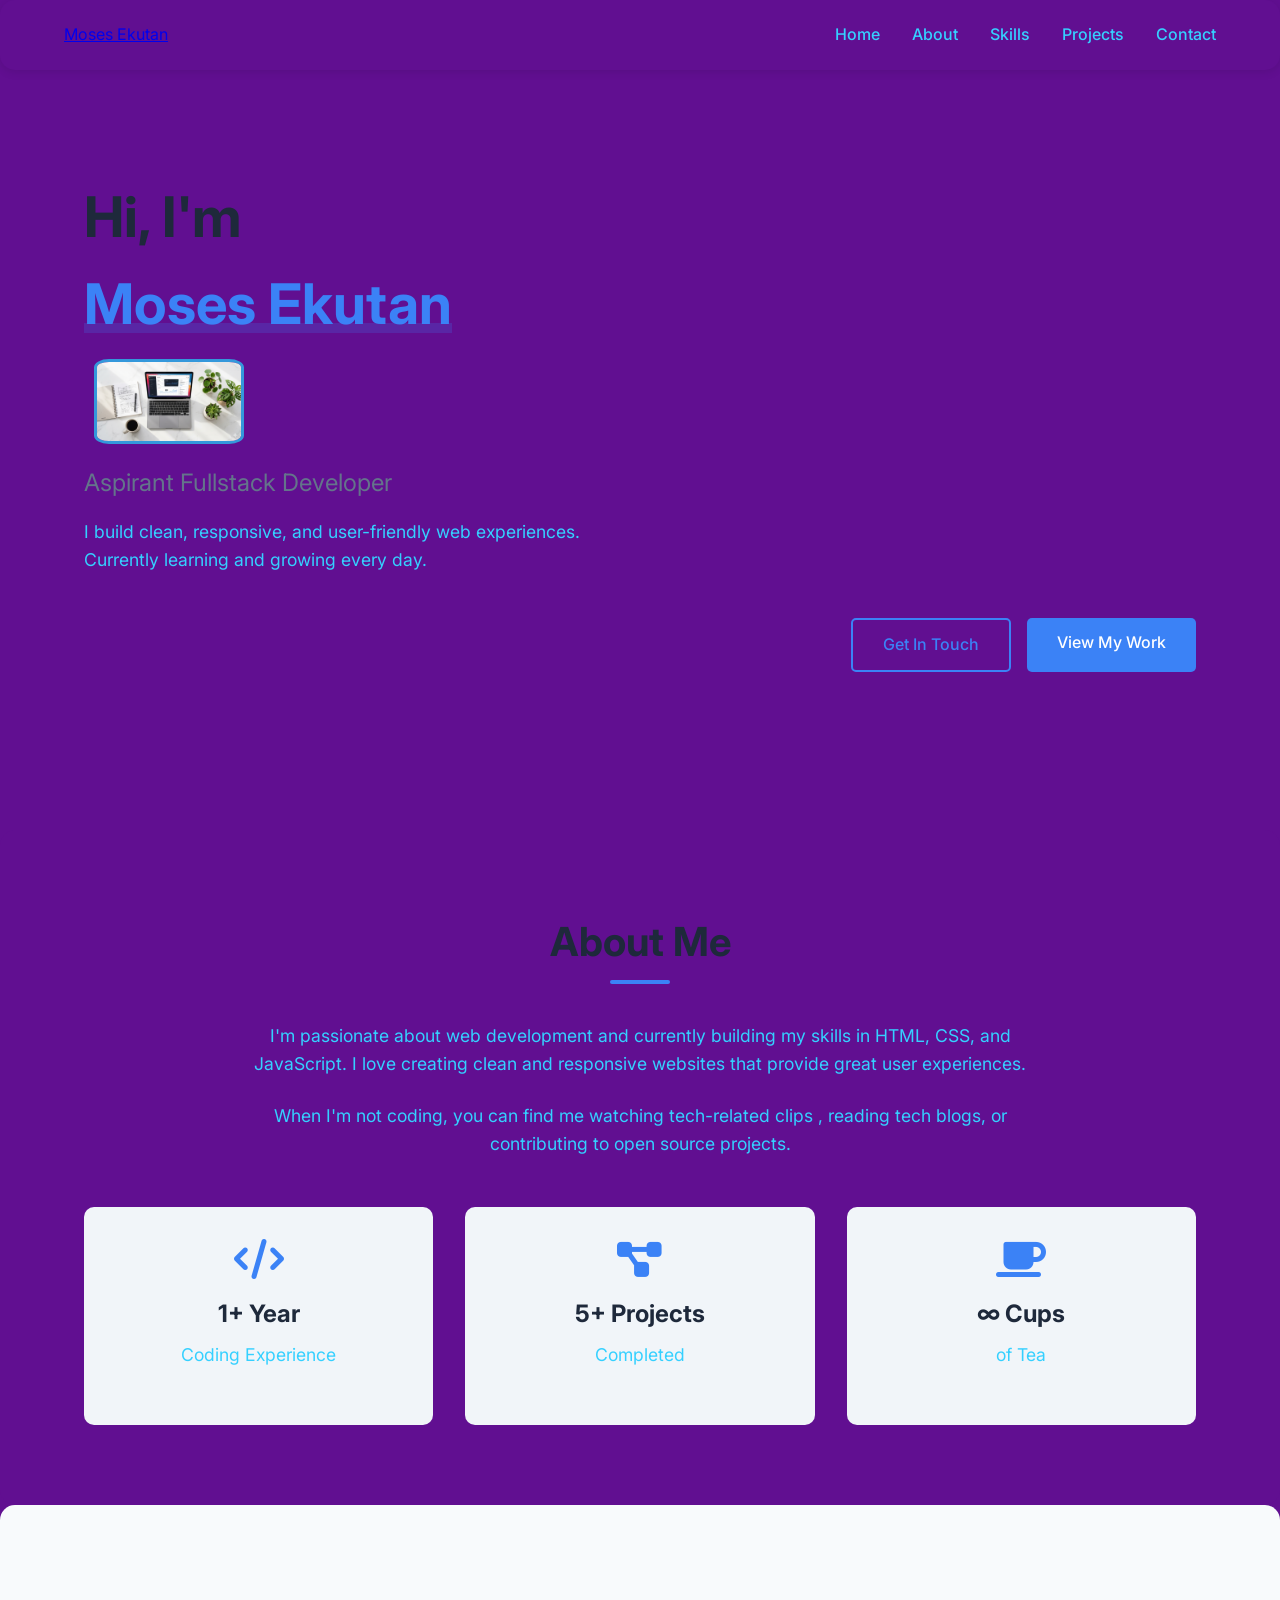
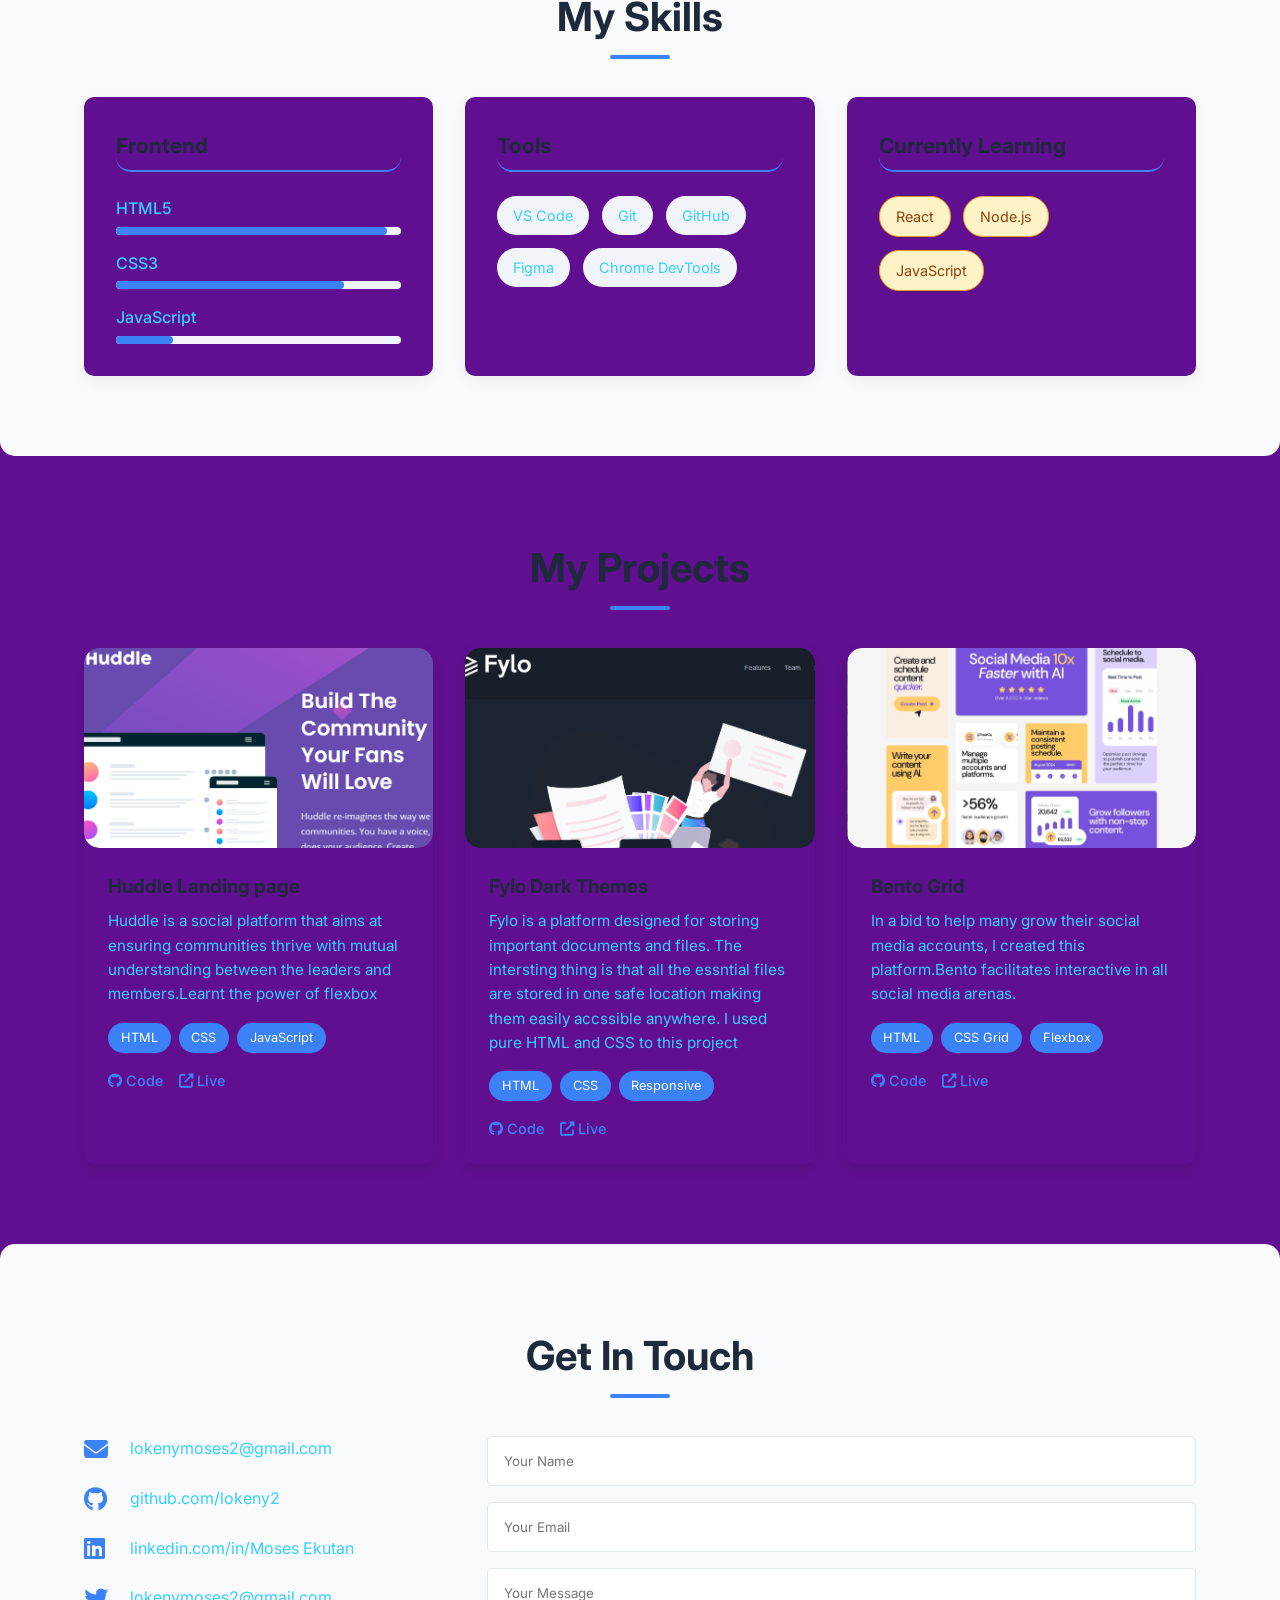
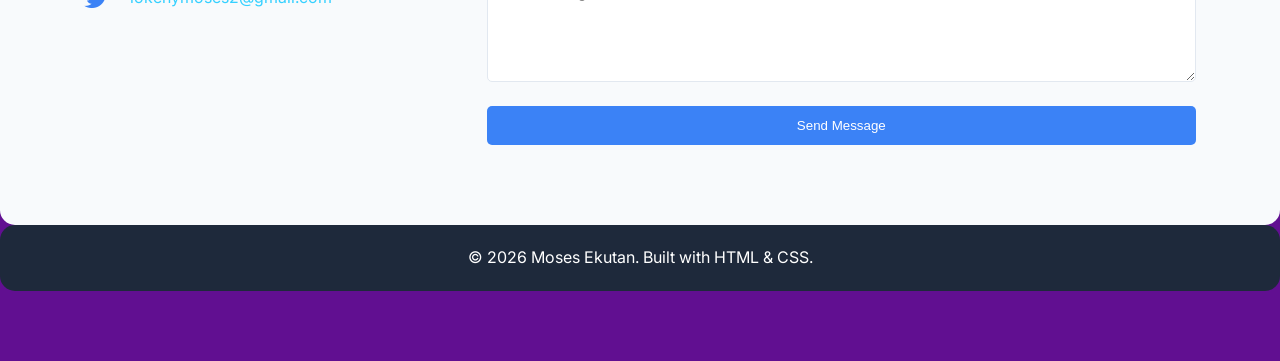
<file: index.html>
<!DOCTYPE html>
<html lang="en">
<head>
    <meta charset="UTF-8">
    <meta name="viewport" content="width=device-width, initial-scale=1.0">
    <title>Moses Ekutan · Developer Portfolio</title>
    <link rel="stylesheet" href="style.css">
    <link rel="stylesheet" href="https://cdnjs.cloudflare.com/ajax/libs/font-awesome/6.4.0/css/all.min.css">
    <link href="https://fonts.googleapis.com/css2?family=Inter:wght@400;500;600;700&display=swap" rel="stylesheet">
</head>
<body>


 <!-- Navigation -->
    <nav class="navbar">
      <div class="nav-container">
          <a href="#home">Moses Ekutan</a>
          <ul class="nav-menu">
             <li><a href="#home" class="nav-link">Home</a></li>
             <li><a href="#about" class="nav-link">About</a></li>
             <li><a href="#skills" class="nav-link">Skills</a></li>
             <li><a href="#projects" class="nav-link">Projects</a></li>
             <li><a href="#contact" class="nav-link">Contact</a></li>
          </ul>
          <div class="hamburger">
             <span class="bar"></span>
             <span class="bar"></span>
             <span class="bar"></span>
          </div>
      </div>
    </nav>



    <!-- Hero Section -->
    <section id="home" class="hero">
      <div class="container">
        <div class="hero-content">
          <div class="hero-text">
             <h1>Hi, I'm <span class="highlight">Moses Ekutan</span></h1>
             <div class="hero-image">
               <img src="images/Hero image.png" alt="Moses Ekutan Profile">
             </div>
             <p class="subtitle">Aspirant Fullstack Developer</p>   
             <p class="description">
                I build clean, responsive, and user-friendly web experiences. 
                Currently learning and growing every day.
             </p>
          </div>
          <div class="hero-buttons">
              <a href="#projects" class="btn btn-primary">View My Work</a>
              <a href="#contact" class="btn btn-secondary">Get In Touch</a>
          </div>
        </div>
      </div>
    </div>
    </section>



    <!-- About Section -->
    <section id="about" class="about">
        <div class="container">
          <h2 class="section-title">About Me</h2>
           <div class="about-content">
             <div class="about-text">
             <p>I'm passionate about web development and currently building my skills in HTML, CSS, and JavaScript. I love creating clean and responsive websites that provide great user experiences.</p>
             <p>When I'm not coding, you can find me watching tech-related  clips , reading tech blogs, or contributing to open source projects.</p>       
                    <!-- Quick info cards -->
                    <div class="info-cards">
                        <div class="info-card">
                            <i class="fas fa-code"></i>
                            <h4>1+ Year</h4>
                            <p>Coding Experience</p>
                        </div>
                        <div class="info-card">
                            <i class="fas fa-project-diagram"></i>
                            <h4>5+ Projects</h4>
                            <p>Completed</p>
                        </div>
                        <div class="info-card">
                            <i class="fas fa-coffee"></i>
                            <h4>∞ Cups</h4>
                            <p>of Tea</p>
                       </div>
                    </div>
           </div>
        </div>
    </div>
   </section>

    <!-- Skills Section -->
    <section id="skills" class="skills">
        <div class="container">
            <h2 class="section-title">My Skills</h2>
            <div class="skills-grid">
                <!-- Frontend -->
                <div class="skill-category">
                    <h3>Frontend</h3>
                    <div class="skill-items">
                        <div class="skill-item">
                            <span>HTML5</span>
                            <div class="progress-bar">
                                <div class="progress" style="width: 95%"></div>
                            </div>
                        </div>
                        <div class="skill-item">
                            <span>CSS3</span>
                            <div class="progress-bar">
                                <div class="progress" style="width: 80%"></div>
                            </div>
                        </div>
                        <div class="skill-item">
                            <span>JavaScript</span>
                            <div class="progress-bar">
                                <div class="progress" style="width: 20%"></div>
                            </div>
                        </div>
                    </div>
                </div>
                
                <!-- Tools -->
                <div class="skill-category">
                    <h3>Tools</h3>
                    <div class="skill-tags">
                        <span class="skill-tag">VS Code</span>
                        <span class="skill-tag">Git</span>
                        <span class="skill-tag">GitHub</span>
                        <span class="skill-tag">Figma</span>
                        <span class="skill-tag">Chrome DevTools</span>
                    </div>
                </div>
                
                <!-- Currently Learning -->
                <div class="skill-category">
                    <h3>Currently Learning</h3>
                    <div class="skill-tags">
                        <span class="skill-tag learning">React</span>
                        <span class="skill-tag learning">Node.js</span>
                        <span class="skill-tag learning">JavaScript</span>
                    </div>
                </div>
            </div>
        </div>
    </section>

    <!-- Projects Section -->
    <section id="projects" class="projects">
        <div class="container">
            <h2 class="section-title">My Projects</h2>
            <div class="projects-grid">
                <!-- Project 1 -->
                <div class="project-card">
                    <div class="project-image">
                        <img src="images/Huddle screenshot.png" alt="Project 1">
                    </div>
                    <div class="project-info">
                        <h3>Huddle Landing page</h3>
                        <p>Huddle is a social platform that aims at ensuring communities thrive with mutual understanding between the leaders and members.Learnt the power of flexbox</p>
                        <div class="project-tags">
                            <span>HTML</span>
                            <span>CSS</span>
                            <span>JavaScript</span>
                        </div>
                        <div class="project-links">
                            <a href="#" class="project-link"><i class="fab fa-github"></i> Code</a>
                            <a href="#" class="project-link"><i class="fas fa-external-link-alt"></i> Live</a>
                        </div>
                    </div>
                </div>

                <!-- Project 2 -->
                <div class="project-card">
                    <div class="project-image">
                        <img src="images/Fylodark themes screenshot.png" alt="Project 2">
                    </div>
                    <div class="project-info">
                        <h3>Fylo Dark Themes</h3>
                        <p>Fylo is a platform designed for storing important documents and files. The intersting thing is that all the essntial files are stored in one safe location making them easily accssible anywhere. I used pure HTML and CSS to this project</p>
                        <div class="project-tags">
                            <span>HTML</span>
                            <span>CSS</span>
                            <span>Responsive</span>
                        </div>
                        <div class="project-links">
                            <a href="#" class="project-link"><i class="fab fa-github"></i> Code</a>
                            <a href="#" class="project-link"><i class="fas fa-external-link-alt"></i> Live</a>
                        </div>
                    </div>
                </div>

                <!-- Project 3 -->
                <div class="project-card">
                    <div class="project-image">
                        <img src="images/Bento screenshot.png" alt="Project 3">
                    </div>
                    <div class="project-info">
                        <h3>Bento Grid</h3>
                        <p>In a bid to help many grow their social media accounts, I created this platform.Bento facilitates interactive in all social media arenas.</p>
                        <div class="project-tags">
                            <span>HTML</span>
                            <span>CSS Grid</span>
                            <span>Flexbox</span>
                        </div>
                        <div class="project-links">
                            <a href="#" class="project-link"><i class="fab fa-github"></i> Code</a>
                            <a href="#" class="project-link"><i class="fas fa-external-link-alt"></i> Live</a>
                        </div>
                    </div>
                </div>
            </div>
        </div>
    </section>

    <!-- Contact Section -->
    <section id="contact" class="contact">
      <div class="container">
            <h2 class="section-title">Get In Touch</h2>
        <div class="contact-content">
            <div class="contact-info">
                <div class="contact-item">
                    <i class="fas fa-envelope"></i>
                    <a href="mailto:your.lokenymoses2@gmail.com">lokenymoses2@gmail.com</a>
                </div>
                <div class="contact-item">
                    <i class="fab fa-github"></i>
                    <a href="https://github.com/Lokeny2" target="_blank">github.com/lokeny2</a>
                </div>
                <div class="contact-item">
                    <i class="fab fa-linkedin"></i>
                    <a href="https://linkedin.com/in/Moses Ekutan" target="_blank">linkedin.com/in/Moses Ekutan</a>
                </div>
                <div class="contact-item">
                    <i class="fab fa-twitter"></i>
                    <a href="https://twitter.com/lokenymoses2@gmail.com">lokenymoses2@gmail.com</a>
                </div>
            </div>
                
            <!-- Contact Form -->
              <form class="contact-form" action="#" method="POST">
                <div class="form-group">
                    <input type="text" placeholder="Your Name" required>
                </div>
                <div class="form-group">
                    <input type="email" placeholder="Your Email" required>
                </div>
                <div class="form-group">
                    <textarea rows="5" placeholder="Your Message" required></textarea>
                </div>
                <button type="submit" class="btn btn-primary">Send Message</button>
              </form>
        </div>
      </div>
    </section>

    <!-- Footer -->
    <footer class="footer">
      <div class="container">
        <p>&copy; 2026 Moses Ekutan. Built with HTML & CSS.</p>
      </div>
    </footer>
</body>
</html>
</file>
<file: style.css>
/* ===== RESET & BASE STYLES ===== */
* {
    margin: 0;
    padding: 0;
    box-sizing: border-box;
    border-radius: 15px;
}

:root {
    /* Color variables   */
    --primary-color: #3b82f6;      
    --secondary-color: #64748b;    
    --dark-color: #1e293b;         
    --light-color: #f8fafc;        
    --text-color: #35d0ff;         
    --bg-color: #610f91;            
    --card-bg: #f1f5f9;           
    --transition: all 0.3s ease;
}
body {
    font-family: 'Inter', sans-serif;
    color: var(--text-color);
    line-height: 1.6;
    background-color: var(--bg-color);
}
html {
    scroll-behavior: smooth;
}
.container {
    width: 90%;
    max-width: 6000px;
    margin: 0 auto;
    padding: 0 20px;
}
section {
    padding: 80px 0;
}


.section-title {
    color: rgb(97, 97, 218);
    font-size: 2.5rem;
    font-weight: 700;
    color: var(--dark-color);
    margin-bottom: 3rem;
    text-align: center;
    position: relative;
}
.section-title::after {
    content: '';
    position: absolute;
    bottom: -10px;
    left: 50%;
    transform: translateX(-50%);
    width: 60px;
    height: 4px;
    background-color: var(--primary-color);
    border-radius: 2px;
}



/* ===== NAVBAR ===== */
.navbar {
    background-color: var(--bg-color);
    box-shadow: 0 2px 10px rgba(0, 0, 0, 0.1);
    position: fixed;
    width: 100%;
    top: 0;
    z-index: 1000;
}
.nav-container {
    display: flex;
    justify-content: space-between;
    align-items: center;
    height: 70px;
    width: 90%;
    max-width: 1200px;
    margin: 0 auto;
}
.nav-menu {
    display: flex;
    list-style: none;
    gap: 2rem;
}
.nav-link {
    color: var(--text-color);
    text-decoration: none;
    font-weight: 500;
    transition: var(--transition);
    position: relative;
}
.nav-link:hover {
    color: var(--primary-color);
}
.nav-link::after {
    content: '';
    position: absolute;
    bottom: -5px;
    left: 0;
    width: 0;
    height: 2px;
    background-color: var(--primary-color);
    transition: var(--transition);
}
.nav-link:hover::after {
    width: 100%;
}
.hamburger {
    display: none;
    cursor: pointer;
}
.bar {
    display: block;
    width: 25px;
    height: 3px;
    margin: 5px auto;
    background-color: var(--dark-color);
    transition: var(--transition);
}



/* ===== HERO SECTION ===== */
.hero {
    min-height: 100vh;
    display: flex;
    align-items: center;
    background: 0%linear-gradient(135deg, #f8fafc 0%, #e2e8f0 10);
    margin-top: -70px;
    padding-top: 70px;
}
.hero-image img {
    max-width: 150px; 
    height: auto;
    border-radius: 10%; /* Optional: makes it a circular profile pic */
    border: 3px solid #3498db; /* Optional: adds a nice border */
    display: block;
    margin: 20px auto; /* Centers it and adds spacing */
    margin-left: 10px;
}
.hero-content {
    display: grid;
    grid-template-columns: 1fr 1fr;
    gap: 4rem;
    align-items: center;
    margin-top: 20px;
}
.hero-text h1 {
    font-size: 3.5rem;
    font-weight: 700;
    color: var(--dark-color);
    margin-bottom: 1rem;
    line-height: 1.2;
    margin-top: 20px;
}
.highlight {
    color: var(--primary-color);
    position: relative;
    display: inline-block;
    margin-top: 20px;
    margin-bottom: 1px;
}
.highlight::after {
    content: '';
    position: absolute;
    bottom: 5px;
    left: 0;
    width: 100%;
    height: 10px;
    background-color: rgba(59, 130, 246, 0.2);
    z-index: -1;
    margin-top: 1px;
}
.subtitle {
    font-size: 1.5rem;
    color: var(--secondary-color);
    margin-bottom: 1rem;
}
.description {
    font-size: 1.1rem;
    margin-bottom: 2rem;
    max-width: 500px;
}
.hero-buttons {
    display: flex;
    flex-direction: row-reverse;
    gap: 1rem;
    margin-top: 520px;
}
.btn {
    display: inline-block;
    padding: 12px 30px;
    text-decoration: none;
    border-radius: 5px;
    font-weight: 500;
    transition: var(--transition);
    cursor: pointer;
    border: none;
}
.btn-primary {
    background-color: var(--primary-color);
    color: white;
}
.btn-primary:hover {
    background-color: #2563eb;
    transform: translateY(-2px);
    box-shadow: 0 5px 15px rgba(59, 130, 246, 0.4);
}
.btn-secondary {
    background-color: transparent;
    color: var(--primary-color);
    border: 2px solid var(--primary-color);
}
.btn-secondary:hover {
    background-color: var(--primary-color);
    color: white;
    transform: translateY(-2px);
}
.profile-img {
    width: 100%;
    max-width: 400px;
    height: auto;
    border-radius: 50%;
    box-shadow: 0 20px 30px rgba(0, 0, 0, 0.1);
    border: 5px solid white;
}




/* ===== ABOUT SECTION ===== */
.about {
    background-color: var(--bg-color);
}
.about-text p {
    font-size: 1.1rem;
    margin-bottom: 1.5rem;
    text-align: center;
    max-width: 800px;
    margin-left: auto;
    margin-right: auto;
}
.info-cards {
    display: grid;
    grid-template-columns: repeat(3, 1fr);
    gap: 2rem;
    margin-top: 3rem;
}
.info-card {
    background-color: var(--card-bg);
    padding: 2rem;
    border-radius: 10px;
    text-align: center;
    transition: var(--transition);
}
.info-card:hover {
    transform: translateY(-5px);
    box-shadow: 0 10px 20px rgba(0, 0, 0, 0.1);
}
.info-card i {
    font-size: 2.5rem;
    color: var(--primary-color);
    margin-bottom: 1rem;
}
.info-card h4 {
    font-size: 1.5rem;
    color: var(--dark-color);
    margin-bottom: 0.5rem;
}




/* ===== SKILLS SECTION ===== */
.skills {
    background-color: var(--light-color);
}
.skills-grid {
    display: grid;
    grid-template-columns: repeat(auto-fit, minmax(300px, 1fr));
    gap: 2rem;
}
.skill-category {
    background-color: var(--bg-color);
    padding: 2rem;
    border-radius: 10px;
    box-shadow: 0 5px 15px rgba(0, 0, 0, 0.05);
}
.skill-category h3 {
    color: var(--dark-color);
    margin-bottom: 1.5rem;
    font-size: 1.3rem;
    border-bottom: 2px solid var(--primary-color);
    padding-bottom: 0.5rem;
}
.skill-items {
    display: flex;
    flex-direction: column;
    gap: 1rem;
}
.skill-item span {
    display: block;
    margin-bottom: 0.3rem;
    font-weight: 500;
}
.progress-bar {
    width: 100%;
    height: 8px;
    background-color: var(--card-bg);
    border-radius: 4px;
    overflow: hidden;
}
.progress {
    height: 100%;
    background-color: var(--primary-color);
    border-radius: 4px;
    transition: width 1s ease;
}
.skill-tags {
    display: flex;
    flex-wrap: wrap;
    gap: 0.8rem;
}
.skill-tag {
    background-color: var(--card-bg);
    color: var(--text-color);
    padding: 0.5rem 1rem;
    border-radius: 20px;
    font-size: 0.9rem;
    transition: var(--transition);
}
.skill-tag:hover {
    background-color: var(--primary-color);
    color: white;
    transform: scale(1.05);
}
.skill-tag.learning {
    background-color: #fef3c7;
    color: #92400e;
    border: 1px solid #f59e0b;
}




/* ===== PROJECTS SECTION ===== */
.projects {
    background-color: var(--bg-color);
}
.projects-grid {
    display: grid;
    grid-template-columns: repeat(auto-fit, minmax(300px, 1fr));
    gap: 2rem;
}
.project-card {
    background-color: var(--bg-color);
    border-radius: 10px;
    overflow: hidden;
    box-shadow: 0 5px 15px rgba(0, 0, 0, 0.1);
    transition: var(--transition);
}
.project-card:hover {
    transform: translateY(-10px);
    box-shadow: 0 20px 30px rgba(0, 0, 0, 0.15);
}
.project-image {
    width: 100%;
    height: 200px;
    overflow: hidden;
}
.project-image img {
    width: 100%;
    height: 100%;
    object-fit: cover;
    transition: var(--transition);
}
.project-card:hover .project-image img {
    transform: scale(1.1);
}
.project-info {
    padding: 1.5rem;
}
.project-info h3 {
    color: var(--dark-color);
    margin-bottom: 0.5rem;
}
.project-info p {
    color: var(--text-color);
    margin-bottom: 1rem;
    font-size: 0.95rem;
}
.project-tags {
    display: flex;
    flex-wrap: wrap;
    gap: 0.5rem;
    margin-bottom: 1rem;
}
.project-tags span {
    background-color: var(--primary-color);
    color: white;
    padding: 0.3rem 0.8rem;
    border-radius: 15px;
    font-size: 0.8rem;
}
.project-links {
    display: flex;
    gap: 1rem;
}
.project-link {
    color: var(--primary-color);
    text-decoration: none;
    font-size: 0.9rem;
    font-weight: 500;
    transition: var(--transition);
}
.project-link:hover {
    color: var(--dark-color);
}




/* ===== CONTACT SECTION ===== */
.contact {
    background-color: var(--light-color);
}
.contact-content {
    display: grid;
    grid-template-columns: 1fr 2fr;
    gap: 3rem;
}
.contact-info {
    display: flex;
    flex-direction: column;
    gap: 1.5rem;
}
.contact-item {
    display: flex;
    align-items: center;
    gap: 1rem;
}
.contact-item i {
    font-size: 1.5rem;
    color: var(--primary-color);
    width: 30px;
}
.contact-item a {
    color: var(--text-color);
    text-decoration: none;
    transition: var(--transition);
}
.contact-item a:hover {
    color: var(--primary-color);
}
.contact-form {
    display: flex;
    flex-direction: column;
    gap: 1rem;
}
.form-group input,
.form-group textarea {
    width: 100%;
    padding: 1rem;
    border: 1px solid #e2e8f0;
    border-radius: 5px;
    font-family: 'Inter', sans-serif;
    transition: var(--transition);
}
.form-group input:focus,
.form-group textarea:focus {
    outline: none;
    border-color: var(--primary-color);
    box-shadow: 0 0 0 3px rgba(59, 130, 246, 0.1);
}



/* ===== FOOTER ===== */
.footer {
    background-color: var(--dark-color);
    color: white;
    padding: 20px 0;
    text-align: center;
}

/* ===== RESPONSIVENESS ===== */
@media screen and (max-width: 768px) {
    /* Navigation */
    .hamburger {
        display: block;
    }
    .hamburger.active .bar:nth-child(2) {
        opacity: 0;
    }
    .hamburger.active .bar:nth-child(1) {
        transform: translateY(8px) rotate(45deg);
    }
    .hamburger.active .bar:nth-child(3) {
        transform: translateY(-8px) rotate(-45deg);
    }
    .nav-menu {
        position: fixed;
        left: -100%;
        top: 70px;
        gap: 0;
        flex-direction: column;
        background-color: var(--bg-color);
        width: 100%;
        text-align: center;
        transition: 0.3s;
        box-shadow: 0 10px 10px rgba(0, 0, 0, 0.1);
        padding: 2rem 0;
    }
    .nav-menu.active {
        left: 0;
    }
    .nav-menu li {
        margin: 1.5rem 0;
    }


    /* Hero Section */
    .hero-content {
        grid-template-columns: 1fr;
        text-align: center;
        gap: 2rem;
    }
    .hero-text h1 {
        font-size: 2.5rem;
    }
    .hero-buttons {
        justify-content: center;
    }
    .profile-img {
        max-width: 300px;
        margin: 0 auto;
    }

    .info-cards {
        grid-template-columns: 1fr;
    }
    .contact-content {
        grid-template-columns: 1fr;
    }
    .section-title {
        font-size: 2rem;
    }
}

@media screen and (max-width: 480px) {
    .hero-text h1 {
        font-size: 2rem;
    }
    .subtitle {
        font-size: 1.2rem;
    }
    .hero-buttons {
        flex-direction: column;
    }
    .btn {
        width: 100%;
        text-align: center;
    }
    section {
        padding: 60px 0;
    }
}
</file>
